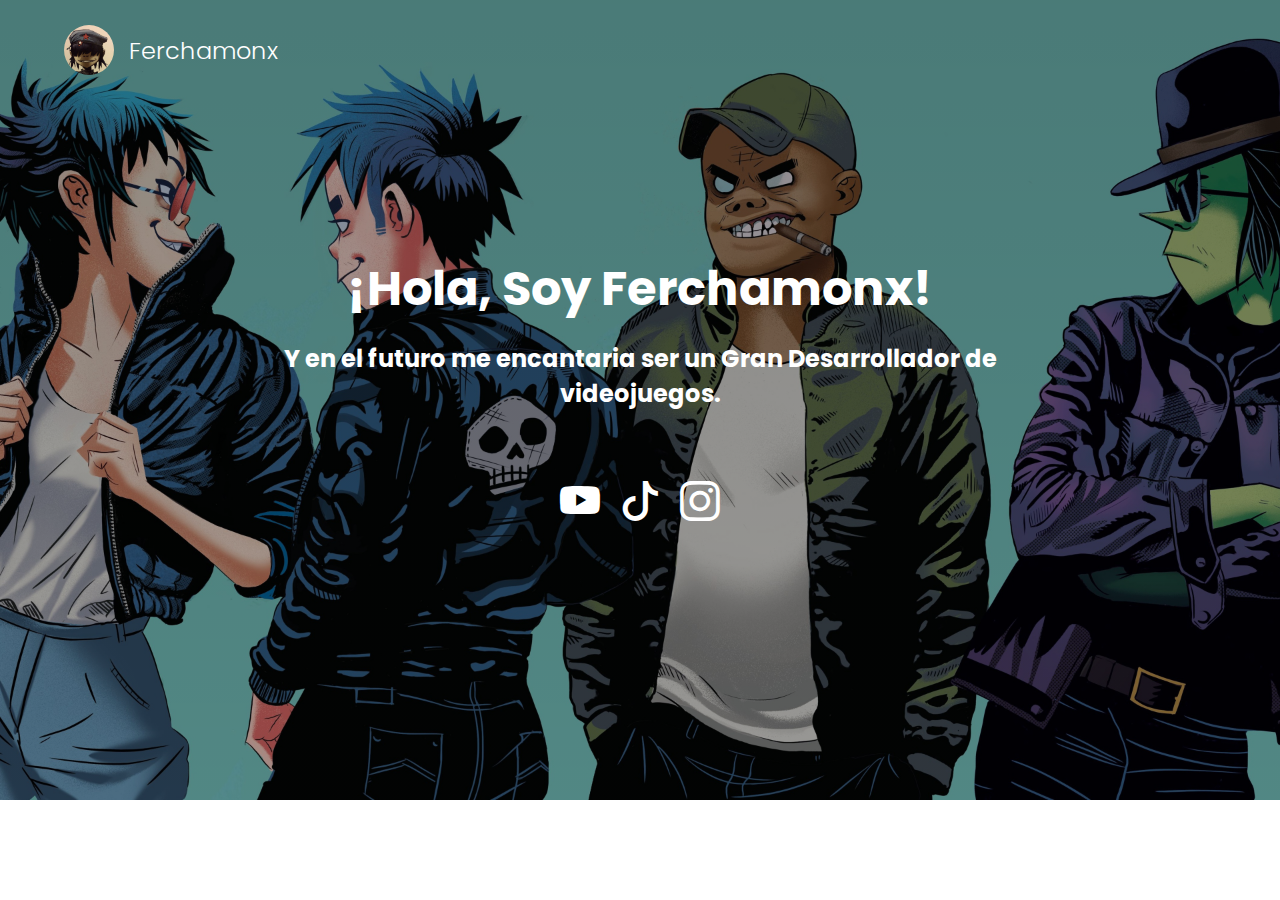
<file: index.html>
<!DOCTYPE html><html lang="es"><head><meta charset="UTF-8"><meta http-equiv="X-UA-Compatible" content="IE=edge"><meta name="viewport" content="width=device-width, initial-scale=1.0"><title>Ferchamonx.tk</title><link rel="icon" href="./assets/img/icon.jpg"><link rel="stylesheet" href="./assets/css/style.css"><link rel="stylesheet" href="https://cdn.jsdelivr.net/npm/bootstrap-icons@1.8.3/font/bootstrap-icons.css"></head><body><header class="hero"><nav class="nav container"><img src="assets/img/icon.jpg" style="width:50px;height:50px;border-radius:50px;"/><h2 class="nav__title" style="padding-left:15px;">Ferchamonx</h2><div class="nav__menu"></div></nav><section class="hero__container container"><h1 class="hero__title">¡Hola, Soy Ferchamonx!</h1><h2 class="hero__paragraph">Y en el futuro me encantaria ser un Gran Desarrollador de videojuegos.</h2><div class="redesct"><ul><li><a href="https://www.youtube.com/channel/UCc2W59GaCmxHvVBKbYQgVqA" class="iconcolor"><i class="bi bi-youtube"></i></a></li><li><a href="https://www.tiktok.com/@ferchamonx" class="iconcolor"><i class="bi bi-tiktok"></i></a></li><li><a href="https://www.instagram.com/ferchamonx/" class="iconcolor"><i class="bi bi-instagram"></i></a></li></ul></div></section></header></body></html>
</file>
<file: assets/css/style.css>
@import url('https://fonts.googleapis.com/css2?family=Poppins:wght@300;400;600;700&display=swap');

:root {
    --padding-container: 100px 0;
    --color-title: #001A49;
}

*{
    margin:0;
    padding:0;
    box-sizing:border-box;
}

body {
    font-family: 'Poppins', sans-serif;
}

.container {
    width: 90%;
    max-width: 1200px;
    margin: 0 auto;
    overflow: hidden;
    padding: var(--padding-container);
}

.hero {
    width: 100%;
    height: 100vh;
    min-height: 600px;
    max-height: 800px;
    position: relative;
    display: grid;
    grid-template-rows: 100px 1fr;
    color: rgb(255, 255, 255);
}

.hero::before {
    content: "";
    position: absolute;
    top: 0;
    left: 0;
    width: 100%;
    height: 100%;
    background-image: linear-gradient(180deg, #00000062 0%, #00000052 100%), url('../img/background.jpg');
    background-size: cover;
    z-index: -1;
}


/* Nav */

.nav {
    --padding-container: 0;
    height: 100%;
    display: flex;
    align-items: center;
}

.nav__title {
    font-weight: 300;
}

.nav__items {
    list-style: none;
}

.nav__links {
    color: #fff;
    text-decoration: none;
}

.nav__menu {
    margin-left: auto;
    cursor: pointer;
    display: none;
}

/* Hero container */

.hero__container {
    max-width: 800px;
    --padding-container: 0;
    display: grid;
    grid-auto-rows: max-content;
    align-content: center;
    gap: 1em;
    padding-bottom: 100px;
    text-align: center;
}

.hero__title {
    font-size: 3rem;
}

.hero__paragraph {
    margin-bottom: 20px;
}

.cta {
    display: inline-block;
    background-color: #2091F9;
    justify-self: center;
    color: #fff;
    text-decoration: none;
    padding: 13px 30px;
    border-radius: 32px;
}

.redesct {
    display: flex;
    height: 100px;
    align-items: center;
    justify-content: center;
}

.redesct ul li{
    display: inline-block;
    margin:0 5px;
    width: 50px;
    height: 50px;
    text-align: center;
}

.iconcolor {
    color:white;
    font-size: 40px;
}

@media (max-width:800px){
    .container {
        width: 90%;
        max-width: 1200px;
        margin: 0 auto;
        overflow: hidden;
        padding: var(--padding-container);
    }
    
    .hero {
        width: 100%;
        height: 100vh;
        min-height: 600px;
        max-height: 800px;
        position: relative;
        display: grid;
        grid-template-rows: 100px 1fr;
        color: rgb(255, 255, 255);
    }
    
    .hero::before {
        content: "";
        position: absolute;
        top: 0;
        left: 0;
        width: 100%;
        height: 100%;
        background-image: linear-gradient(180deg, #00000062 0%, #00000052 100%), url('../img/background2.jpg');
        background-size: cover;
        z-index: -1;
    }
    
    
    /* Nav */
    
    .nav {
        --padding-container: 0;
        height: 100%;
        display: flex;
        align-items: center;
    }
    
    .nav__title {
        font-weight: 300;
    }
    
    .nav__items {
        list-style: none;
    }
    
    .nav__links {
        color: #fff;
        text-decoration: none;
    }
    
    .nav__menu {
        margin-left: auto;
        cursor: pointer;
        display: none;
    }
    
    /* Hero container */
    
    .hero__container {
        max-width: 800px;
        --padding-container: 0;
        display: grid;
        grid-auto-rows: max-content;
        align-content: center;
        gap: 1em;
        padding-bottom: 100px;
        text-align: center;
    }
    
    .hero__title {
        font-size: 3rem;
    }
    
    .hero__paragraph {
        margin-bottom: 20px;
    }
    
    .cta {
        display: inline-block;
        background-color: #2091F9;
        justify-self: center;
        color: #fff;
        text-decoration: none;
        padding: 13px 30px;
        border-radius: 32px;
    }
    
    .redesct {
        display: flex;
        height: 100px;
        align-items: center;
        justify-content: center;
    }
    
    .redesct ul li{
        display: inline-block;
        margin:0 5px;
        width: 50px;
        height: 50px;
        text-align: center;
    }
    
    .iconcolor {
        color:white;
        font-size: 40px;
    }
}

@media (max-width:600px){
    .container {
        width: 90%;
        max-width: 1200px;
        margin: 0 auto;
        overflow: hidden;
        padding: var(--padding-container);
    }
    
    .hero {
        width: 100%;
        height: 100vh;
        min-height: 600px;
        max-height: 800px;
        position: relative;
        display: grid;
        grid-template-rows: 100px 1fr;
        color: rgb(255, 255, 255);
    }
    
    .hero::before {
        content: "";
        position: absolute;
        top: 0;
        left: 0;
        width: 100%;
        height: 100%;
        background-image: linear-gradient(180deg, #00000062 0%, #00000052 100%), url('../img/background2.jpg');
        background-size: cover;
        z-index: -1;
    }
    
    
    /* Nav */
    
    .nav {
        --padding-container: 0;
        height: 100%;
        display: flex;
        align-items: center;
    }
    
    .nav__title {
        font-weight: 300;
    }
    
    .nav__items {
        list-style: none;
    }
    
    .nav__links {
        color: #fff;
        text-decoration: none;
    }
    
    .nav__menu {
        margin-left: auto;
        cursor: pointer;
        display: none;
    }
    
    /* Hero container */
    
    .hero__container {
        max-width: 800px;
        --padding-container: 0;
        display: grid;
        grid-auto-rows: max-content;
        align-content: center;
        gap: 1em;
        padding-bottom: 100px;
        text-align: center;
    }
    
    .hero__title {
        font-size: 3rem;
    }
    
    .hero__paragraph {
        margin-bottom: 20px;
    }
    
    .cta {
        display: inline-block;
        background-color: #2091F9;
        justify-self: center;
        color: #fff;
        text-decoration: none;
        padding: 13px 30px;
        border-radius: 32px;
    }
    
    .redesct {
        display: flex;
        height: 100px;
        align-items: center;
        justify-content: center;
    }
    
    .redesct ul li{
        display: inline-block;
        margin:0 5px;
        width: 50px;
        height: 50px;
        text-align: center;
    }
    
    .iconcolor {
        color:white;
        font-size: 40px;
    }
}
</file>
